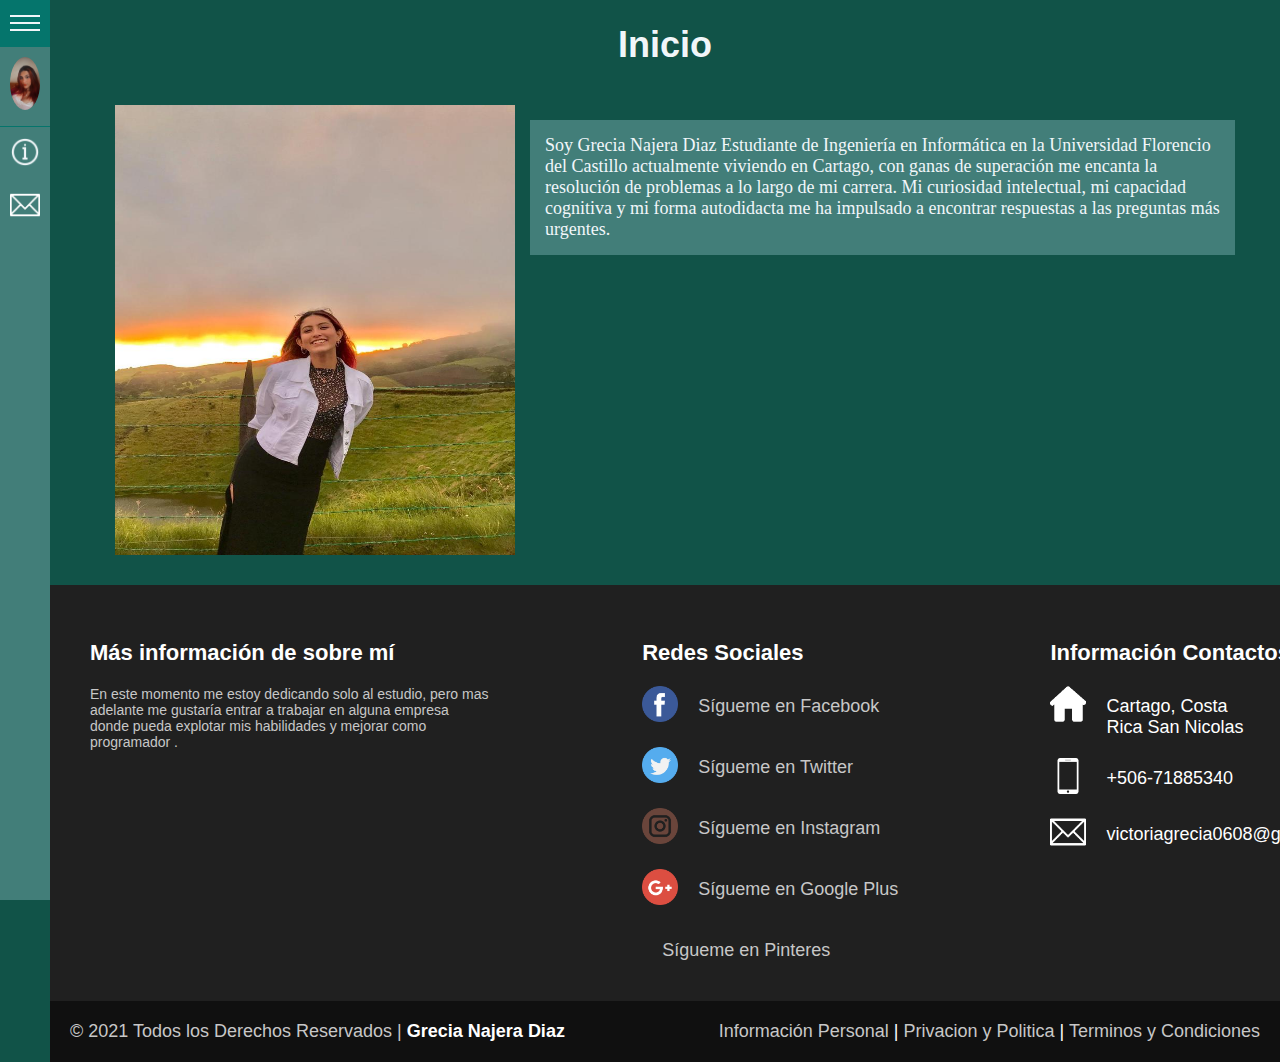
<file: index.html>
<!DOCTYPE html>
<html lang="en">

    <head>
        <meta charset="UTF-8">
        <meta name="viewport" content="width=device-width, initial-scale=1.0">
        <meta http-equiv="X-UA-Compatible" content="ie=edge">
        <link rel="stylesheet" href="CSS/estilos.css">
        <link rel="stylesheet" href="https://cdnjs.cloudflare.com/ajax/libs/animate.css/3.5.2/animate.min.css">
        <title>Portafolio Grecia Diaz</title>
    </head>

    <body>
        <div id="sidemenu" class="menu-collapsed">
            <!-- header -->
            <div id="header">
                <div id="title"><span>Men&uacute;</span></div>
                <div id="menu-btn">
                    <div class="btn-hamburger"></div>
                    <div class="btn-hamburger"></div>
                    <div class="btn-hamburger"></div>
                </div>
            </div>
            <!-- profile -->
            <div id="profile">
                <div id="photo"><img src="IMG/Foto.jpeg" alt="Foto de perfil"></div>
                <div id="name"><span>Grecia</span></div>
            </div>
            <!-- items -->
            <div id="menu-items">
                <div class="item">
                    <a href="acercaDe.html">
                        <div class="icon"><img src="IMG/acercade.png" alt="Acerca de"></div>
                        <div class="title">Acerca de</div>
                    </a>
                    <div class="item-separator"></div>
                    <a href="contactame.php">
                        <div class="icon"><img src="IMG/contact.png" alt="Contactame"></div>
                        <div class="title">Cont&aacute;ctame</div>
                    </a>
                    <div class="item-separator"></div>
                </div>
            </div>
        </div>
        <script>
            const btn = document.querySelector('#menu-btn');
            const menu = document.querySelector('#sidemenu');
            btn.addEventListener('click', e =>{
                menu.classList.toggle("menu-expanded");
                menu.classList.toggle("menu-collapsed");

                document.querySelector('body').classList.toggle('body-expanded');
            });
        </script>
        <!-- Body -->

        <h1 id="titleI" class="animated zoomInDown" align="center">Inicio</h1>
        <section id="bodyI" class="home">
            <img id="foto" src="IMG/Fotodeperfil.jpeg" alt="Foto de Grecia Diaz" width="400" height="450" align="left">
            <div class="in-flex">
                <div>Soy Grecia Najera Diaz Estudiante de Ingeniería en Informática en la Universidad Florencio del Castillo actualmente viviendo en Cartago, con ganas de superación 
                    me encanta la resolución de problemas a lo largo de mi carrera. Mi curiosidad intelectual, mi capacidad cognitiva y mi forma autodidacta me ha impulsado a encontrar respuestas a las preguntas más urgentes.</div>
            </div>     
        </section>

        <footer>

            <div class="container-footer-all">
     
                 <div class="container-body">
     
                     <div class="colum1">
                         <h1>M&aacute;s informaci&oacute;n de sobre m&iacute;</h1>
     
                         <p>En este momento me estoy dedicando solo al estudio, pero mas adelante me gustar&iacute;a entrar a trabajar en alguna empresa donde pueda explotar mis habilidades y mejorar como programador .</p>
     
                     </div>
     
                     <div class="colum2">
     
                         <h1>Redes Sociales</h1>
     
                         <div class="row">
                            <a href="https://www.facebook.com/grecia.diz.6/" target="_BLANK"><img src="IMG/facebook.png"></a>
                            <label>S&iacute;gueme en Facebook</label>
                        </div>
                        <div class="row">
                            <a href="https://twitter.com/GreciaDiaz06" target="_BLANK"><img src="IMG/twitter.png"></a>
                            <label>S&iacute;gueme en Twitter</label>
                        </div>
                        <div class="row">
                            <a href="https://www.instagram.com/igreciadiaz/" target="_BLANK"><img src="IMG/instagram.png"></a>
                            <label>S&iacute;gueme en Instagram</label>
                        </div>
                        <div class="row">
                            <a href=""target="_BLANK"><img src="IMG/google-plus.png"></a>
                            <label>S&iacute;gueme en Google Plus</label>
                        </div>
                        <div class="row">
                            <a href="https://www.pinterest.com/victoriagrecia/_saved/%22target=%22_BLANK%22%3E<img src="IMG/pinterest.png"></a>
                            <label>S&iacute;gueme en Pinteres</label>
                        </div>
     
     
                     </div>
     
                     <div class="colum3">
     
                         <h1>Informaci&oacute;n Contactos</h1>
     
                         <div class="row2">
                             <img src="IMG/house.png">
                             <label>Cartago, Costa Rica San Nicolas</label>
                         </div>
     
                         <div class="row2">
                             <img src="IMG/smartphone.png">
                             <label>+506-71885340</label>
                         </div>
     
                         <div class="row2">
                             <img src="IMG/contact.png">
                              <label>victoriagrecia0608@gmail.com</label>
                         </div>
     
                     </div>
     
                 </div>
     
             </div>
     
             <div class="container-footer">
                    <div class="footer">
                         <div class="copyright">
                             © 2021 Todos los Derechos Reservados | <a href="">Grecia Najera Diaz</a>
                         </div>
     
                         <div class="information">
                             <a href="">Informaci&oacute;n Personal</a> | <a href="">Privacion y Politica</a> | <a href="">Terminos y Condiciones</a>
                         </div>
                     </div>
     
                 </div>
     
         </footer>

    </body>
</html>
</file>
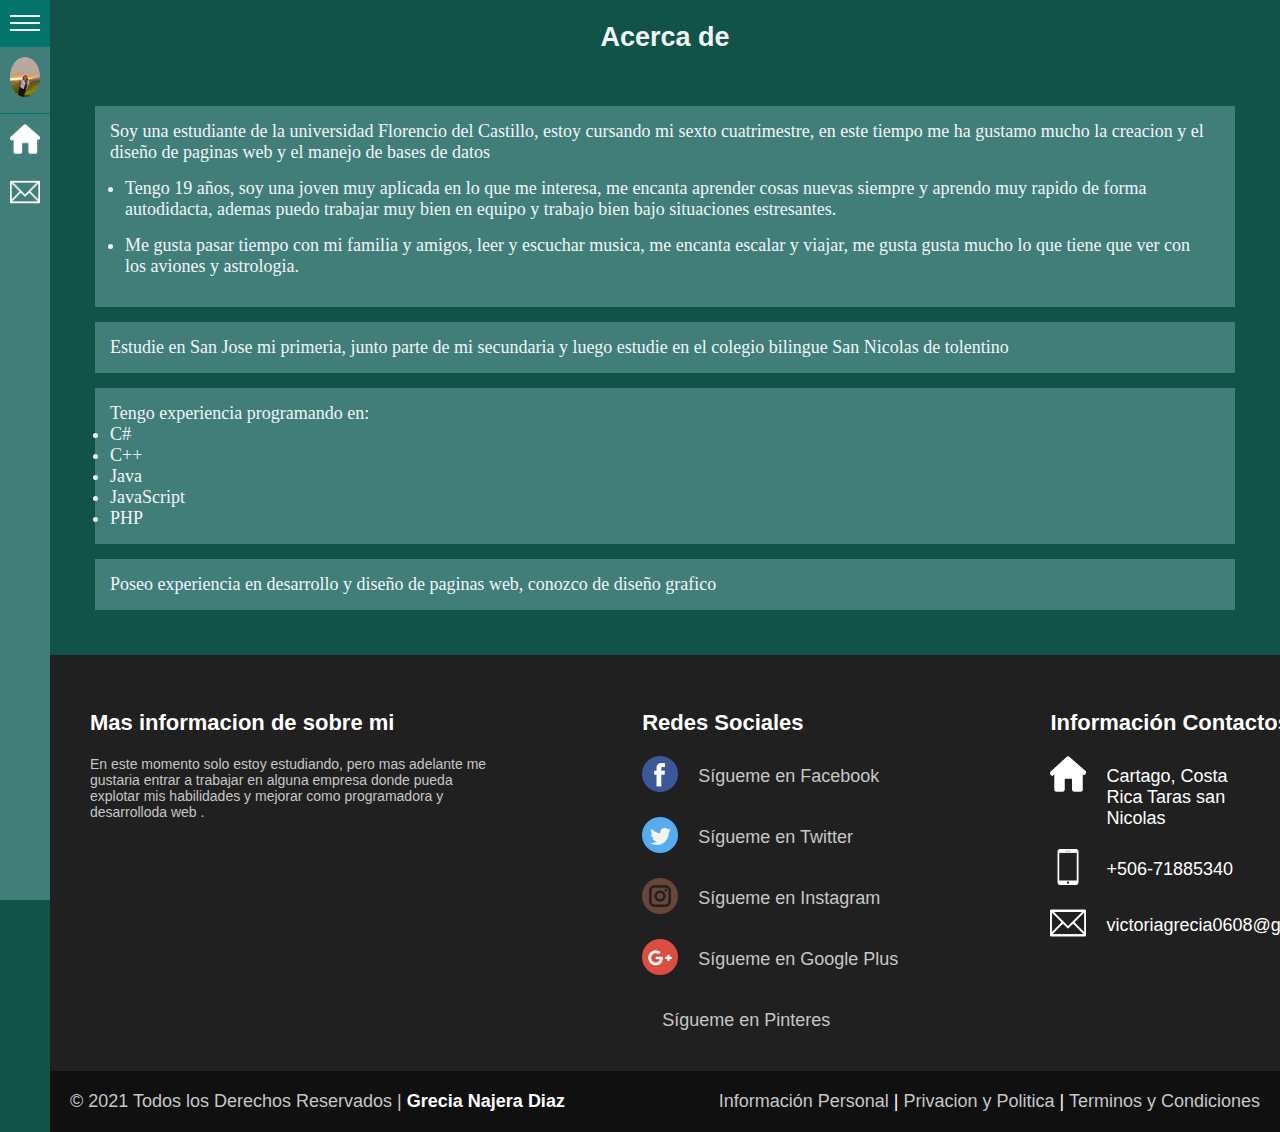
<file: acercaDe.html>
<!DOCTYPE html>
<html lang="en">

    <head>
        <meta charset="UTF-8">
        <meta name="viewport" content="width=device-width, initial-scale=1.0">
        <meta http-equiv="X-UA-Compatible" content="ie=edge">
        <link rel="stylesheet" href="CSS/estilos.css">
        <link rel="stylesheet" href="https://cdnjs.cloudflare.com/ajax/libs/animate.css/3.5.2/animate.min.css">
        <title>Portafolio Grecia Diaz</title>
    </head>

    <body>
        <div id="sidemenu" class="menu-collapsed">
            <!-- header -->
            <div id="header">
                <div id="title"><span>Portafolio</span></div>
                <div id="menu-btn">
                    <div class="btn-hamburger"></div>
                    <div class="btn-hamburger"></div>
                    <div class="btn-hamburger"></div>
                </div>
            </div>
            <!-- profile -->
            <div id="profile">
                <div id="photo"><img src="IMG/Fotodeperfil.jpeg" alt="Foto de perfil"></div>
                <div id="name"><span>Grecia Diaz</span></div>
            </div>
            <!-- items -->
            <div id="menu-items">
                <div class="item">
                    <a href=index.html">
                        <div class="icon"><img src="IMG/house.png" alt="Inicio"></div>
                        <div class="title">Inicio</div>
                    </a>
                    <div class="item-separator"></div>
                    <a href="contactame.php">
                        <div class="icon"><img src="IMG/contact.png" alt="Contactame"></div>
                        <div class="title">Cont&aacute;ctame</div>
                    </a>
                    <div class="item-separator"></div>
                </div>
            </div>
        </div>
        <script>
            const btn = document.querySelector('#menu-btn');
            const menu = document.querySelector('#sidemenu');
            btn.addEventListener('click', e =>{
                menu.classList.toggle("menu-expanded");
                menu.classList.toggle("menu-collapsed");

                document.querySelector('body').classList.toggle('body-expanded');
            });
        </script>
        
        <h2 id="titleA" class="animated zoomInDown" align="center">Acerca de</h2>
        <section id="bodyA" class="home">

            <div class="in-flex">Soy una estudiante de la universidad Florencio del Castillo, estoy cursando mi sexto cuatrimestre, en este tiempo me ha gustamo mucho la creacion y el diseño de paginas web y el manejo de bases de datos
                <br>
                <li id="punto">Tengo 19 años, soy una joven muy aplicada en lo que me interesa, me encanta aprender cosas nuevas siempre y aprendo muy rapido de forma autodidacta, ademas puedo trabajar muy bien en equipo y trabajo bien bajo situaciones estresantes. </li>
                <li id="punto">Me gusta pasar tiempo con mi familia y amigos, leer y escuchar musica, me encanta escalar y viajar, me gusta gusta mucho lo que tiene que ver con los aviones y astrologia. </li>
            </div>
            <div class="in-flex">

                <div>Estudie en San Jose mi primeria, junto parte de mi secundaria y luego estudie en el colegio bilingue San Nicolas de tolentino</div>
                <div>Tengo experiencia programando en: 
                    <li>C#</li>
                    <li>C++</li>
                    <li>Java</li>
                    <li>JavaScript</li>
                    <li>PHP</li>
                </div>
                <div>Poseo experiencia en desarrollo y diseño de paginas web, conozco de diseño grafico </div>

            </div>     

        </section> 
        
        <footer>

            <div class="container-footer-all">
     
                 <div class="container-body">
     
                     <div class="colum1">
                         <h1>Mas informacion de sobre mi</h1>
     
                         <p>En este momento solo estoy estudiando, pero mas adelante me gustaria entrar a trabajar en alguna empresa donde pueda explotar mis habilidades y mejorar como programadora y desarrolloda web .</p>
     
                     </div>
     
                     <div class="colum2">
     
                         <h1>Redes Sociales</h1>
     
                         <div class="row">
                            <a href="https://www.facebook.com/grecia.diz.6/" target="_BLANK"><img src="IMG/facebook.png"></a>
                            <label>S&iacute;gueme en Facebook</label>
                        </div>
                        <div class="row">
                            <a href="https://twitter.com/GreciaDiaz06" target="_BLANK"><img src="IMG/twitter.png"></a>
                            <label>S&iacute;gueme en Twitter</label>
                        </div>
                        <div class="row">
                            <a href="https://www.instagram.com/igreciadiaz/" target="_BLANK"><img src="IMG/instagram.png"></a>
                            <label>S&iacute;gueme en Instagram</label>
                        </div>
                        <div class="row">
                            <a href=""target="_BLANK"><img src="IMG/google-plus.png"></a>
                            <label>S&iacute;gueme en Google Plus</label>
                        </div>
                        <div class="row">
                            <a href="https://www.pinterest.com/victoriagrecia/_saved/%22target=%22_BLANK%22%3E<img src="IMG/pinterest.png"></a>
                            <label>S&iacute;gueme en Pinteres</label>
                        </div>
     
     
                     </div>
     
                     <div class="colum3">
     
                         <h1>Informaci&oacute;n Contactos</h1>
     
                         <div class="row2">
                            <img src="IMG/house.png">
                            <label>Cartago, Costa Rica Taras san Nicolas</label>
                         </div>
     
                         <div class="row2">
                            <img src="IMG/smartphone.png">
                            <label>+506-71885340</label>
                         </div>
     
                         <div class="row2">
                            <img src="IMG/contact.png">
                            <label>victoriagrecia0608@gmail.com</label>
                         </div>
     
                     </div>
     
                 </div>
     
             </div>
     
             <div class="container-footer">
                    <div class="footer">
                         <div class="copyright">
                             © 2021 Todos los Derechos Reservados | <a href="">Grecia Najera Diaz</a>
                         </div>
     
                         <div class="information">
                             <a href="">Informaci&oacute;n Personal</a> | <a href="">Privacion y Politica</a> | <a href="">Terminos y Condiciones</a>
                         </div>
                     </div>
     
                 </div>
     
         </footer>

    </body>
</html>
</file>
<file: CSS/estilos.css>
:root {
  --background-color: #115348;
  --menu-color: #427e79;
  --hovercolor: #05756c;
  --font-color: #f1f6f9;
  --width: 300px;
  --padding: 10px;
  --width-collapse:50px;
}

* {
  -ms-flex-wrap: wrap;
      flex-wrap: wrap;
}

body {
  background-color: var(--background-color);
  font-family: Arial, Helvetica, sans-serif;
  font-size: 18px;
  padding: 0;
  margin: 0;
  margin-left: var(--width-collapse);
}

.body-expanded {
  margin-left: var(--width);
}

#main-container {
  color: var(--font-color);
}

#sidemenu {
  background-color: var(--menu-color);
  color: var(--font-color);
  position: fixed;
  height: 100%;
  left: 0;
  top: 0;
}

#sidemenu a {
  color: var(--font-color);
  text-decoration: none;
}

#sidemenu #header {
  -webkit-box-sizing: border-box;
          box-sizing: border-box;
  border-bottom: solid 1px var(--hovercolor);
}

#sidemenu #header #title {
  -webkit-box-sizing: border-box;
          box-sizing: border-box;
  overflow: hidden;
}

#sidemenu #header #title, #sidemenu #header #menu-btn {
  vertical-align: middle;
}

#sidemenu #header #menu-btn {
  display: inline-block;
}

#sidemenu #header #menu-btn {
  cursor: pointer;
  padding: 10px;
  width: var(--width-collapse);
  -webkit-box-sizing: border-box;
          box-sizing: border-box;
}

#sidemenu #header #menu-btn:hover {
  background-color: var(--hovercolor);
}

#sidemenu #header #menu-btn .btn-hamburger {
  background-color: var(--font-color);
  width: 100%;
  height: 2px;
  margin: 5px 0;
}

#sidemenu #profile {
  border-bottom: solid 1px var(--hovercolor);
  padding: var(--padding);
  text-align: center;
}

#sidemenu #profile #photo {
  -webkit-box-sizing: border-box;
          box-sizing: border-box;
  padding: var(--padding);
  margin: 0 auto;
}

#sidemenu #profile #photo img {
  border-radius: 50%;
  width: 100%;
}

#sidemenu #profile #photo, #sidemenu #profile #name {
  font-size: 24px;
  padding: var(--padding) 1;
  overflow: hidden;
}

#sidemenu #menu-items {
  overflow: hidden;
}

#sidemenu #menu-items .item {
  width: var(--width);
}

#sidemenu #menu-items .item .icon {
  display: inline-block;
}

#sidemenu #menu-items .item .icon,
#sidemenu #menu-items .item .title {
  font-size: 14px;
  vertical-align: middle;
  overflow: hidden;
  display: inline-block;
}

#sidemenu #menu-items .item a:hover {
  background-color: var(--hovercolor);
}

#sidemenu #menu-items .item .icon {
  -webkit-box-sizing: border-box;
          box-sizing: border-box;
  padding: var(--padding);
  width: var(--width-collapse);
}

#sidemenu #menu-items .item .icon img {
  width: 100%;
}

#sidemenu #menu-items .item .title {
  padding: var(--padding) 0;
}

#sidemenu #menu-items .item.separator {
  height: 1px;
  border-bottom: solid 1px var(--hovercolor);
  margin: 15px 0;
}

.menu-expanded {
  width: var(--width);
  -webkit-box-shadow: 0 0 10px rgba(0, 0, 0, 0.5);
          box-shadow: 0 0 10px rgba(0, 0, 0, 0.5);
}

.menu-expanded #header #title {
  display: inline-block;
  width: calc(100% - 50px);
  margin-right: -5px;
  padding: var(--padding);
}

.menu-expanded #header #title span {
  width: calc(var(--width)-var(--width-collapse)-5px);
  overflow: hidden;
}

.menu-expanded #profile #photo {
  width: 100%;
}

.menu-expanded #profile #name {
  width: 100%;
}

.menu-collapsed {
  width: var(--width-collapse);
}

.menu-collapsed #header #title {
  width: 0;
  height: 0;
  padding: 0;
  margin: 0;
}

.menu-collapsed #profile #name {
  display: none;
}

.menu-collapsed .item {
  width: 100px;
}

#bodyI {
  padding: 15px;
  background-color: var(--background-color);
  font-family:Georgia, 'Times New Roman', Times, serif;
  font-size: 18px;
  margin: 15px;
  margin-left: var(--width-collapse);
}

#titleI {
  color: var(--font-color);
}

#parrafo {
  margin: 15px;
  color: var(--font-color);
}

.home {
  display: -webkit-box;
  display: -ms-flexbox;
  display: flex;
  -ms-flex-wrap: wrap;
      flex-wrap: wrap;
}

.in-flex {
  -webkit-box-flex: 1;
      -ms-flex: 1;
          flex: 1;
  min-width: 250px;
}

.in-flex:first-child {
  -webkit-box-flex: 1;
      -ms-flex: auto;
          flex: auto;
  color: var(--font-color);
  padding: 15px;
  background-color: var(--menu-color);
  margin: 15px;
  margin-bottom: 0px;
}

.in-flex div {
  padding: 15px;
  color: var(--font-color);
  background-color: var(--menu-color);
  margin: 15px;
}

#bodyA {
  padding: 15px;
  background-color: var(--background-color);
  font-family:Georgia, 'Times New Roman', Times, serif;
  font-size: 18px;
  margin: 15px;
}

#titleA {
  color: var(--font-color);
}

#punto {
  margin: 15px;
}

#titleC {
  color: var(--font-color);
}

#face {
  color: var(--font-color);
}

#insta {
  color: var(--font-color);
}

form {
  display: -webkit-box;
  display: -ms-flexbox;
  display: flex;
  -ms-flex-wrap: wrap;
      flex-wrap: wrap;
  width: 80%;
  margin: 15px;
  background-color: var(--menu-color);
}

input {
  margin: 15px;
  padding: var(--padding);
  width: 95%;
  font-size: 18px;
  border: none;
}

textarea {
  margin: 15px;
  padding: var(--padding);
  width: 95%;
  height: 40%;
  font-size: 18px;
  border: none;
  resize: none;
}

input[type="submit"] {
  margin-bottom: 15px;
  margin-top: 15px;
}

footer {
  width: 100%;
  background: #202020;
  color: white;
}

.container-footer-all {
  width: 100%;
  max-width: 1200px;
  margin: auto;
  padding: 40px;
}

.container-body {
  display: -webkit-box;
  display: -ms-flexbox;
  display: flex;
  -webkit-box-pack: justify;
      -ms-flex-pack: justify;
          justify-content: space-between;
}

.colum1 {
  max-width: 400px;
}

.colum1 h1 {
  font-size: 22px;
}

.colum1 p {
  font-size: 14px;
  color: #C7C7C7;
  margin-top: 20px;
}

.colum2 {
  max-width: 400px;
}

.colum2 h1 {
  font-size: 22px;
}

.row {
  margin-top: 20px;
  display: -webkit-box;
  display: -ms-flexbox;
  display: flex;
}

.row img {
  width: 36px;
  height: 36px;
}

.row label {
  margin-top: 10px;
  margin-left: 20px;
  color: #C7C7C7;
}

.colum3 {
  max-width: 400px;
}

.colum3 h1 {
  font-size: 22px;
}

.row2 {
  margin-top: 20px;
  display: -webkit-box;
  display: -ms-flexbox;
  display: flex;
}

.row2 img {
  width: 36px;
  height: 36px;
}

.row2 label {
  margin-top: 10px;
  margin-left: 20px;
  max-width: 140px;
}

.container-footer {
  width: 100%;
  background: #101010;
}

.footer {
  max-width: 1200px;
  margin: auto;
  display: -webkit-box;
  display: -ms-flexbox;
  display: flex;
  -webkit-box-pack: justify;
      -ms-flex-pack: justify;
          justify-content: space-between;
  padding: 20px;
}

.copyright {
  color: #C7C7C7;
}

.copyright a {
  text-decoration: none;
  color: white;
  font-weight: bold;
}

.information a {
  text-decoration: none;
  color: #C7C7C7;
}

@media screen and (max-width: 1100px) {
  .container-body {
    -ms-flex-wrap: wrap;
        flex-wrap: wrap;
  }
  .colum1 {
    max-width: 100%;
  }
  .colum2,
  .colum3 {
    margin-top: 40px;
  }
}
/*# sourceMappingURL=estilos.css.map */
</file>
